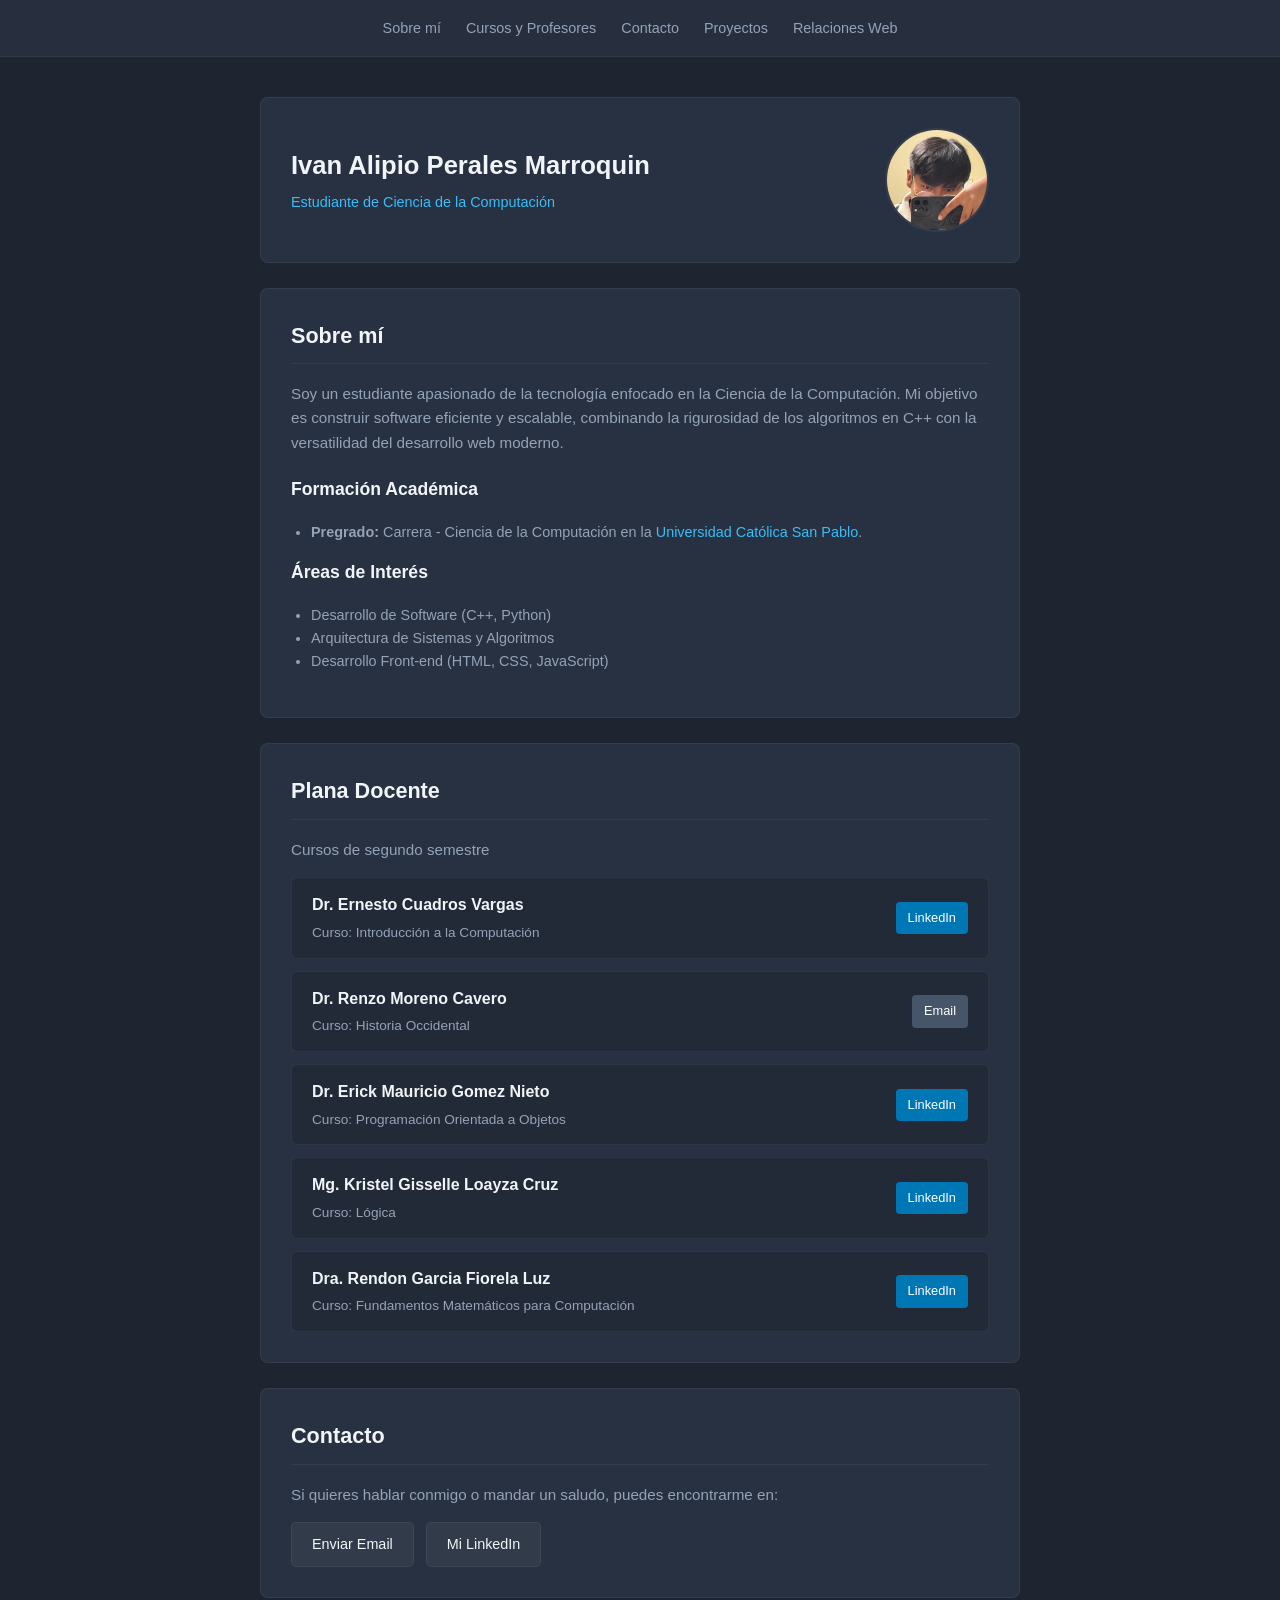
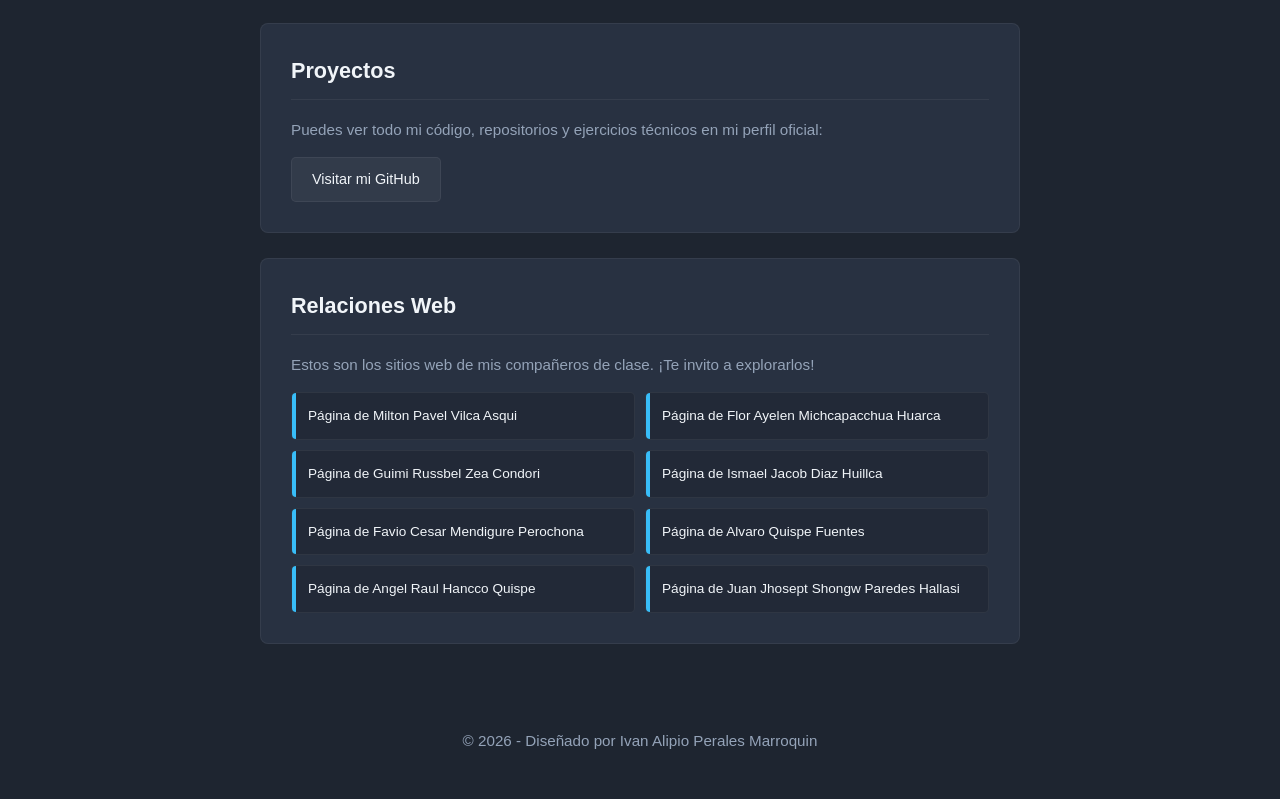
<file: index.html>
<!DOCTYPE html>
<html lang="es">
<head>
    <meta charset="UTF-8">
    <meta name="viewport" content="width=device-width, initial-scale=1.0">
    <meta name="google-site-verification" content="8a4d996d5e5405d9" />
    <title>Ivan Alipio Perales Marroquin - Ciencia de la Computación | UCSP</title>
    <style>
        :root {
            --bg-color: #1e2530;
            --card-bg: #283141;
            --text-main: #f1f5f9;
            --text-muted: #94a3b8;
            --accent: #38bdf8;
            --accent-hover: #7dd3fc;
            --border-color: rgba(255, 255, 255, 0.06);
        }

        body {
            font-family: -apple-system, BlinkMacSystemFont, "Segoe UI", Roboto, Helvetica, Arial, sans-serif;
            background-color: var(--bg-color);
            color: var(--text-main);
            margin: 0;
            padding: 0;
            line-height: 1.6;
        }

        header {
            background-color: rgba(40, 49, 65, 0.9);
            border-bottom: 1px solid var(--border-color);
            position: sticky;
            top: 0;
            z-index: 1000;
        }

        nav ul {
            list-style: none;
            display: flex;
            justify-content: center;
            margin: 0;
            padding: 15px 0;
            gap: 25px;
        }

        nav ul li a {
            text-decoration: none;
            color: var(--text-muted);
            font-weight: 500;
            font-size: 0.9rem;
            transition: color 0.2s ease;
        }

        nav ul li a:hover {
            color: var(--accent);
        }

        main {
            max-width: 760px;
            margin: 40px auto;
            padding: 0 20px;
        }

        section {
            background: var(--card-bg);
            padding: 30px;
            margin-bottom: 25px;
            border-radius: 8px;
            border: 1px solid var(--border-color);
        }

        h1, h2, h3 {
            margin-top: 0;
            color: var(--text-main);
            font-weight: 600;
        }

        h2 {
            border-bottom: 1px solid var(--border-color);
            padding-bottom: 10px;
            font-size: 1.35rem;
        }

        p {
            color: var(--text-muted);
            font-size: 0.95rem;
        }

        .presentacion-cabecera {
            display: flex;
            justify-content: space-between;
            align-items: center;
            flex-wrap: wrap;
            gap: 20px;
        }

        .foto-perfil {
            width: 100px;
            height: 100px;
            border-radius: 50%;
            object-fit: cover;
            border: 2px solid var(--border-color);
        }

        a {
            color: var(--accent);
            text-decoration: none;
            transition: color 0.2s;
        }

        a:hover {
            color: var(--accent-hover);
        }

        a:visited {
            color: #c084fc;
        }

        .lista-profesores {
            display: flex;
            flex-direction: column;
            gap: 12px;
        }

        .tarjeta-profesor {
            display: flex;
            justify-content: space-between;
            align-items: center;
            background: rgba(0, 0, 0, 0.15);
            padding: 14px 20px;
            border-radius: 6px;
            border: 1px solid var(--border-color);
        }

        .tarjeta-profesor h3 {
            margin: 0 0 4px 0;
            font-size: 1rem;
        }

        .tarjeta-profesor p {
            margin: 0;
            font-size: 0.85rem;
        }

        .btn-tarjeta {
            color: white !important;
            padding: 6px 12px;
            border-radius: 4px;
            font-size: 0.8rem;
            font-weight: 500;
            text-decoration: none !important;
        }

        .btn-linkedin {
            background-color: #0077b5;
        }

        .btn-linkedin:hover {
            background-color: #005a8a;
        }

        .btn-email-profe {
            background-color: #475569;
        }

        .btn-email-profe:hover {
            background-color: #334155;
        }

        .redes, .contenedor-enlace-github {
            display: flex;
            gap: 12px;
            margin-top: 15px;
        }

        .boton-accion {
            background-color: rgba(255, 255, 255, 0.05);
            border: 1px solid var(--border-color);
            color: var(--text-main) !important;
            padding: 10px 20px;
            border-radius: 5px;
            font-size: 0.9rem;
            font-weight: 500;
        }

        .boton-accion:hover {
            background-color: rgba(255, 255, 255, 0.1);
            border-color: var(--text-muted);
        }

        .contenedor-cards-compañeros {
            display: grid;
            grid-template-columns: 1fr 1fr;
            gap: 10px;
            margin-top: 15px;
        }

        @media (max-width: 600px) {
            .contenedor-cards-compañeros {
                grid-template-columns: 1fr;
            }
        }

        .card-compañero {
            display: flex;
            background: rgba(0, 0, 0, 0.15);
            border: 1px solid var(--border-color);
            border-radius: 5px;
            overflow: hidden;
            color: var(--text-main) !important;
            transition: border-color 0.2s;
        }

        .card-compañero:hover {
            border-color: var(--accent);
        }

        .barra-lateral {
            width: 4px;
            background-color: var(--accent);
        }

        .card-compañero span {
            padding: 12px;
            font-size: 0.85rem;
        }

        footer {
            text-align: center;
            padding: 30px;
            color: var(--text-muted);
            font-size: 0.8rem;
        }
    </style>
</head>
<body>

    <header>
        <nav>
            <ul>
                <li><a href="#sobre-mi">Sobre mí</a></li>
                <li><a href="#profesores">Cursos y Profesores</a></li>
                <li><a href="#contacto">Contacto</a></li>
                <li><a href="#proyectos">Proyectos</a></li>
                <li><a href="#relaciones-web">Relaciones Web</a></li> 
            </ul>
        </nav>
    </header>

    <main>
        <section id="presentacion">
            <div class="presentacion-cabecera">
                <div>
                    <h1 style="margin-bottom: 5px; font-size: 1.6rem;">Ivan Alipio Perales Marroquin</h1>
                    <p style="margin: 0; color: var(--accent); font-size: 0.9rem;">Estudiante de Ciencia de la Computación</p>
                </div>
                <img src="yo.jpeg" alt="Foto de perfil de Ivan Alipio" class="foto-perfil">
            </div>
        </section>

        <section id="sobre-mi">
            <h2>Sobre mí</h2>
            <p>Soy un estudiante apasionado de la tecnología enfocado en la Ciencia de la Computación. Mi objetivo es construir software eficiente y escalable, combinando la rigurosidad de los algoritmos en C++ con la versatilidad del desarrollo web moderno.</p>

            <div class="cv-detalles">
                <h3 style="margin-top: 20px; font-size: 1.1rem;">Formación Académica</h3>
                <ul style="color: var(--text-muted); font-size: 0.9rem; padding-left: 20px;">
                    <li><strong>Pregrado:</strong> Carrera - Ciencia de la Computación en la <a href="https://ucsp.edu.pe/" target="_blank">Universidad Católica San Pablo</a>.</li>
                </ul>

                <h3 style="font-size: 1.1rem;">Áreas de Interés</h3>
                <ul style="color: var(--text-muted); font-size: 0.9rem; padding-left: 20px;">
                    <li>Desarrollo de Software (C++, Python)</li>
                    <li>Arquitectura de Sistemas y Algoritmos</li>
                    <li>Desarrollo Front-end (HTML, CSS, JavaScript)</li>
                </ul>
            </div>
        </section>

        <section id="profesores">
            <h2>Plana Docente</h2>
            <p>Cursos de segundo semestre</p>
    
            <div class="lista-profesores">
                <article class="tarjeta-profesor">
                    <div class="info-profe">
                        <h3>Dr. Ernesto Cuadros Vargas</h3>
                        <p>Curso: Introducción a la Computación</p>
                    </div>
                    <a href="https://www.linkedin.com/in/ecuadrosv/" target="_blank" class="btn-tarjeta btn-linkedin">LinkedIn</a>
                </article>

                <article class="tarjeta-profesor">
                    <div class="info-profe">
                        <h3>Dr. Renzo Moreno Cavero</h3>
                        <p>Curso: Historia Occidental</p>
                    </div>
                    <a href="mailto:rmoreno@ucsp.edu.pe" class="btn-tarjeta btn-email-profe">Email</a>
                </article>
                
                <article class="tarjeta-profesor">
                    <div class="info-profe">
                        <h3>Dr. Erick Mauricio Gomez Nieto</h3>
                        <p>Curso: Programación Orientada a Objetos</p>
                    </div>
                    <a href="https://www.linkedin.com/in/erick-gomez-nieto-24210130/" target="_blank" class="btn-tarjeta btn-linkedin">LinkedIn</a>
                </article>
                
                <article class="tarjeta-profesor">
                    <div class="info-profe">
                        <h3>Mg. Kristel Gisselle Loayza Cruz</h3>
                        <p>Curso: Lógica</p>
                    </div>
                    <a href="https://www.linkedin.com/in/kristel-gisselle-loayza-cruz-abb3b039b/" target="_blank" class="btn-tarjeta btn-linkedin">LinkedIn</a>
                </article>

                <article class="tarjeta-profesor">
                    <div class="info-profe">
                        <h3>Dra. Rendon Garcia Fiorela Luz</h3>
                        <p>Curso: Fundamentos Matemáticos para Computación</p>
                    </div>
                    <a href="https://www.linkedin.com/in/fiorella-luz-romero-g%C3%B3mez-1a6702138/" target="_blank" class="btn-tarjeta btn-linkedin">LinkedIn</a>
                </article>
            </div>
        </section>

        <section id="contacto">
            <h2>Contacto</h2>
            <p>Si quieres hablar conmigo o mandar un saludo, puedes encontrarme en:</p>
            <div class="redes">
                <a href="mailto:ivan.perales@ucsp.edu.pe" class="boton-accion">Enviar Email</a>
                <a href="https://www.linkedin.com/in/ivan-perales-marroquin-b1a62632b/?isSelfProfile=true" target="_blank" class="boton-accion">Mi LinkedIn</a>
            </div>
        </section>

        <section id="proyectos">
            <h2>Proyectos</h2>
            <p>Puedes ver todo mi código, repositorios y ejercicios técnicos en mi perfil oficial:</p>
            <div class="contenedor-enlace-github">
                <a href="https://github.com/ugovh" target="_blank" class="boton-accion">Visitar mi GitHub</a>
            </div>
        </section>

        <section id="relaciones-web">
            <h2>Relaciones Web</h2>
            <p>Estos son los sitios web de mis compañeros de clase. ¡Te invito a explorarlos!</p>
            
            <div class="contenedor-cards-compañeros">
                <a href="https://09mva.github.io/Proyectos/" target="_blank" class="card-compañero">
                    <div class="barra-lateral"></div>
                    <span>Página de Milton Pavel Vilca Asqui</span>
                </a>

                <a href="https://ayelen11.github.io/flor-ayelen-michcapacchua-huarca/" target="_blank" class="card-compañero">
                    <div class="barra-lateral"></div>
                    <span>Página de Flor Ayelen Michcapacchua Huarca</span>
                </a>
                
                <a href="https://guimi-zea.github.io/" target="_blank" class="card-compañero">
                    <div class="barra-lateral"></div>
                    <span>Página de Guimi Russbel Zea Condori</span>
                </a>

                <a href="https://cdnglm.github.io/" target="_blank" class="card-compañero">
                    <div class="barra-lateral"></div>
                    <span>Página de Ismael Jacob Diaz Huillca</span>
                </a>

                <a href="https://faviom15.github.io/favio-cesar-portfolio/" target="_blank" class="card-compañero">
                    <div class="barra-lateral"></div>
                    <span>Página de Favio Cesar Mendigure Perochona</span>
                </a>

                <a href="https://alvaroqu.github.io/" target="_blank" class="card-compañero">
                    <div class="barra-lateral"></div>
                    <span>Página de Alvaro Quispe Fuentes</span>
                </a>

                <a href="https://angel-hancco.github.io/" target="_blank" class="card-compañero">
                    <div class="barra-lateral"></div>
                    <span>Página de Angel Raul Hancco Quispe</span>
                </a>

                <a href="https://jhshongw08.github.io/juanjosheptshongwparedesallasi/" target="_blank" class="card-compañero">
                    <div class="barra-lateral"></div>
                    <span>Página de Juan Jhosept Shongw Paredes Hallasi</span>
                </a>
            </div>
        </section>
    </main>

    <footer>
        <p>&copy; 2026 - Diseñado por Ivan Alipio Perales Marroquin</p>
    </footer>

</body>
</html>
</file>
